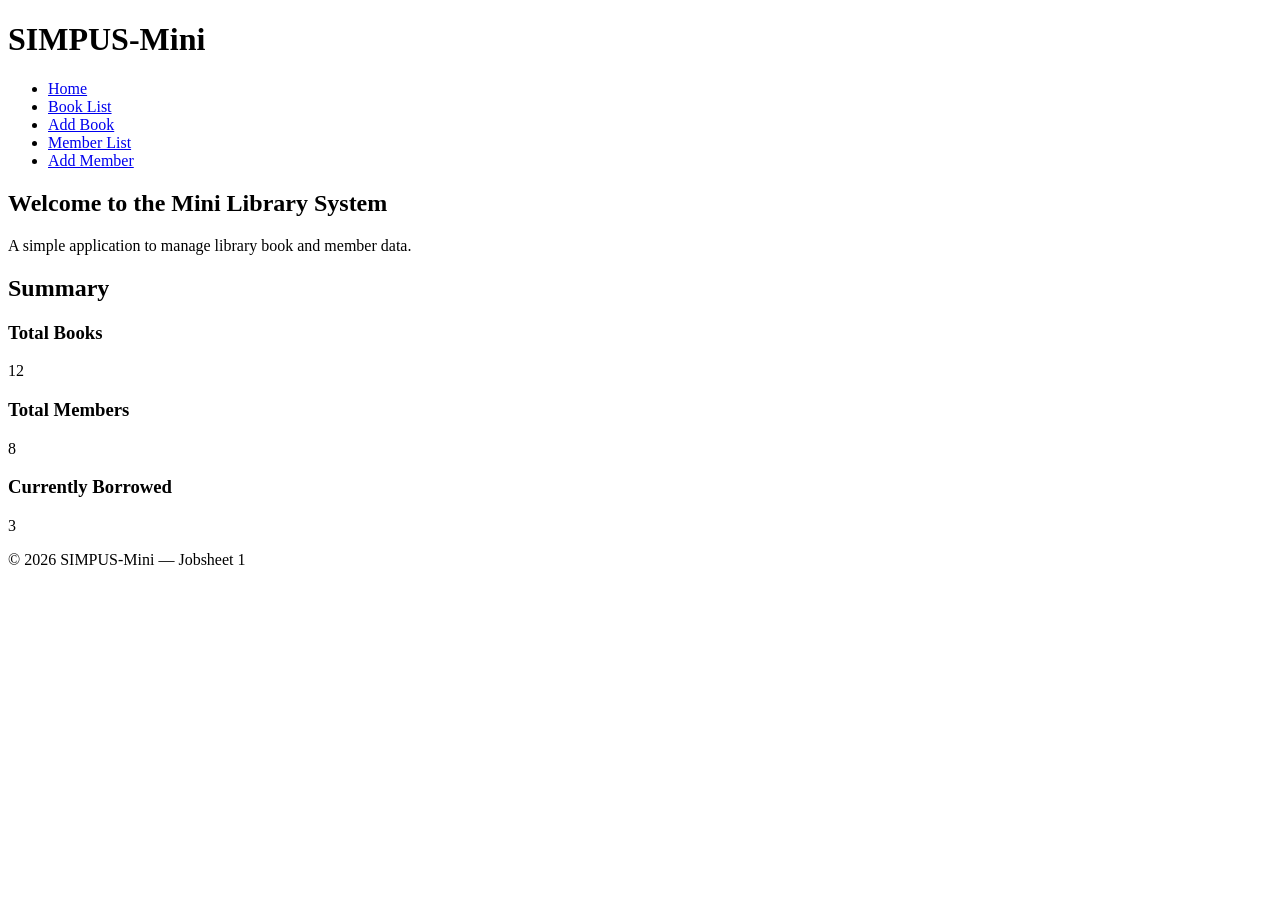
<file: jobsheet-01/index.html>
<!DOCTYPE html>
<html lang="en">
<head>
    <meta charset="UTF-8">
    <title>SIMPUS-Mini | Home</title>

</head>
<body>
    <header>
        <h1>SIMPUS-Mini</h1>
        <nav>
            <ul>
                <li><a href="index.html">Home</a></li>
                <li><a href="books/list.html">Book List</a></li>
                <li><a href="books/add.html">Add Book</a></li>
                <li><a href="members/list.html">Member List</a></li>
                <li><a href="members/add.html">Add Member</a></li>
            </ul>
        </nav>
    </header>

    <main>
        <section>
            <h2>Welcome to the Mini Library System</h2>
            <p>A simple application to manage library book and member data.</p>
        </section>

        <section>
            <h2>Summary</h2>
            <article>
                <h3>Total Books</h3>
                <p>12</p>
            </article>
            <article>
                <h3>Total Members</h3>
                <p>8</p>
            </article>
            <article>
                <h3>Currently Borrowed</h3>
                <p>3</p>
            </article>
        </section>
    </main>

    <footer>
        <p>&copy; 2026 SIMPUS-Mini &mdash; Jobsheet 1</p>
    </footer>
</body>
</html>
</file>
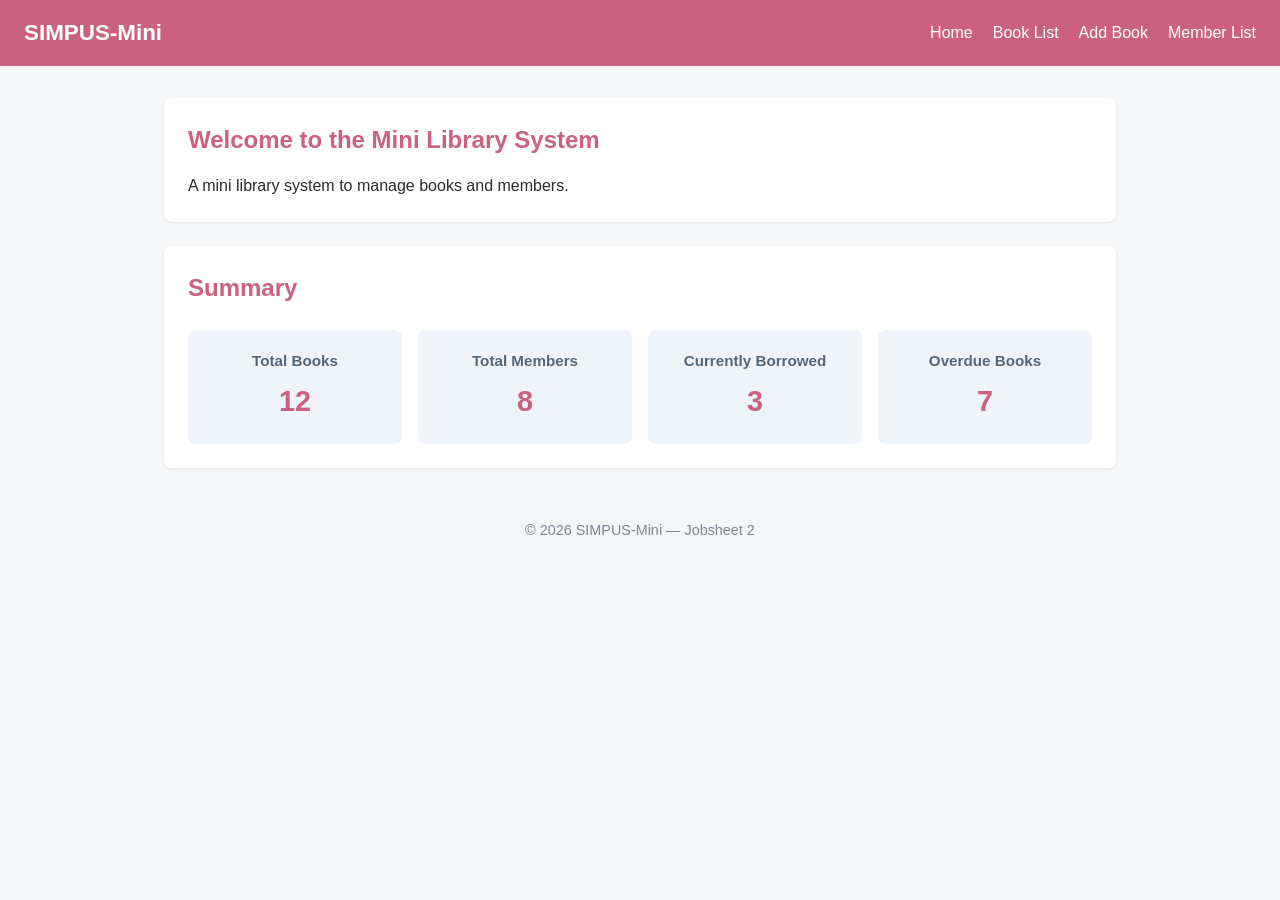
<file: jobsheet-02/index.html>
<!DOCTYPE html>
<html lang="en">
<head>
    <meta charset="UTF-8">
    <title>SIMPUS-Mini | Home</title>
    <link rel="stylesheet" href="assets/css/style.css">
</head>
<body>
    <header>
        <h1>SIMPUS-Mini</h1>
        <nav>
            <ul>
                <li><a href="index.html">Home</a></li>
                <li><a href="books/list.html">Book List</a></li>
                <li><a href="books/add.html">Add Book</a></li>
                <li><a href="members/list.html">Member List</a></li>
            </ul>
        </nav>
    </header>

    <main>
        <section>
            <h2>Welcome to the Mini Library System</h2>
            <p>A mini library system to manage books and members.</p>
        </section>
        
        <section>
            <h2>Summary</h2>
            <article>
                <h3>Total Books</h3>
                <p>12</p>
            </article>
            <article>
                <h3>Total Members</h3>
                <p>8</p>
            </article>
            <article>
                <h3>Currently Borrowed</h3>
                <p>3</p>
            </article>
            <article>
                <h3>Overdue Books</h3>
                <p>7</p>
            </article>
        </section>
    </main>

    <footer>
        <p>&copy; 2026 SIMPUS-Mini &mdash; Jobsheet 2</p>
    </footer>
</body>
</html>
</file>
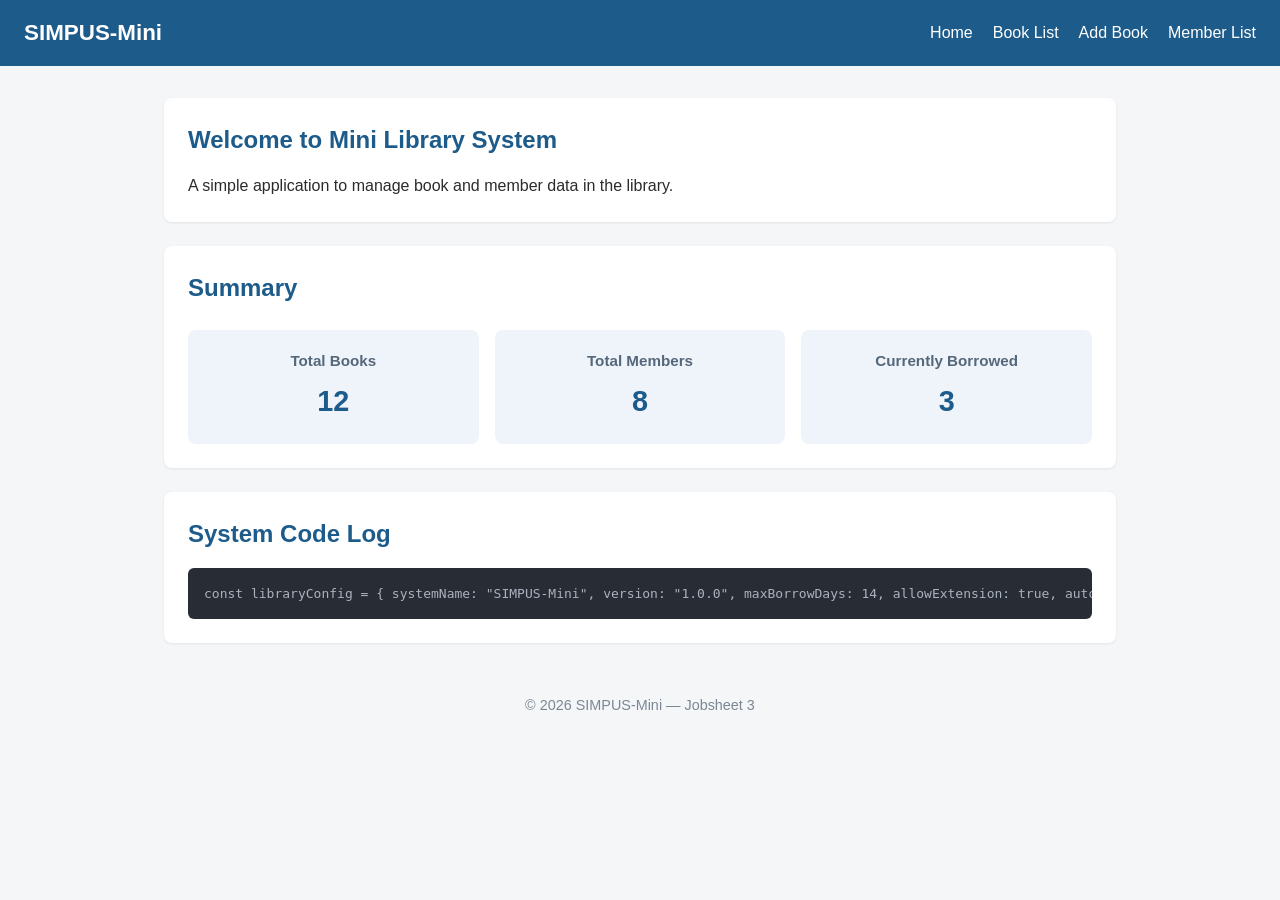
<file: jobsheet-03/index.html>
<!DOCTYPE html>
<html lang="en">
<head>
    <meta charset="UTF-8">
    <meta name="viewport" content="width=device-width, initial-scale=1">
    <title>SIMPUS-Mini | Home</title>
    <link rel="stylesheet" href="assets/css/style.css">
</head>
<body>
    <header>
        <h1>SIMPUS-Mini</h1>
        <input type="checkbox" id="nav-toggle" class="nav-toggle">
        <nav>
            <ul>
                <li><a href="index.html">Home</a></li>
                <li><a href="books/list.html">Book List</a></li>
                <li><a href="books/add.html">Add Book</a></li>
                <li><a href="members/list.html">Member List</a></li>
            </ul>
        </nav>
        <!-- Label hamburger dipindah ke paling akhir di bawah nav -->
        <label for="nav-toggle" class="nav-toggle-label">&#9776;</label>
    </header>

    <main>
        <section>
            <h2>Welcome to Mini Library System</h2>
            <p>A simple application to manage book and member data in the library.</p>
        </section>

        <section>
            <h2>Summary</h2>
            <article>
                <h3>Total Books</h3>
                <p>12</p>
            </article>
            <article>
                <h3>Total Members</h3>
                <p>8</p>
            </article>
            <article>
                <h3>Currently Borrowed</h3>
                <p>3</p>
            </article>
        </section>

<!-- question number 3 - 6.4 jobsheet 3 -->
        <section>
            <h2>System Code Log</h2>
            <pre><code>const libraryConfig = { systemName: "SIMPUS-Mini", version: "1.0.0", maxBorrowDays: 14, allowExtension: true, autoReminder: true };</code></pre>
        </section>
    </main>

    <footer>
        <p>&copy; 2026 SIMPUS-Mini &mdash; Jobsheet 3</p>
    </footer>
</body>
</html>
</file>
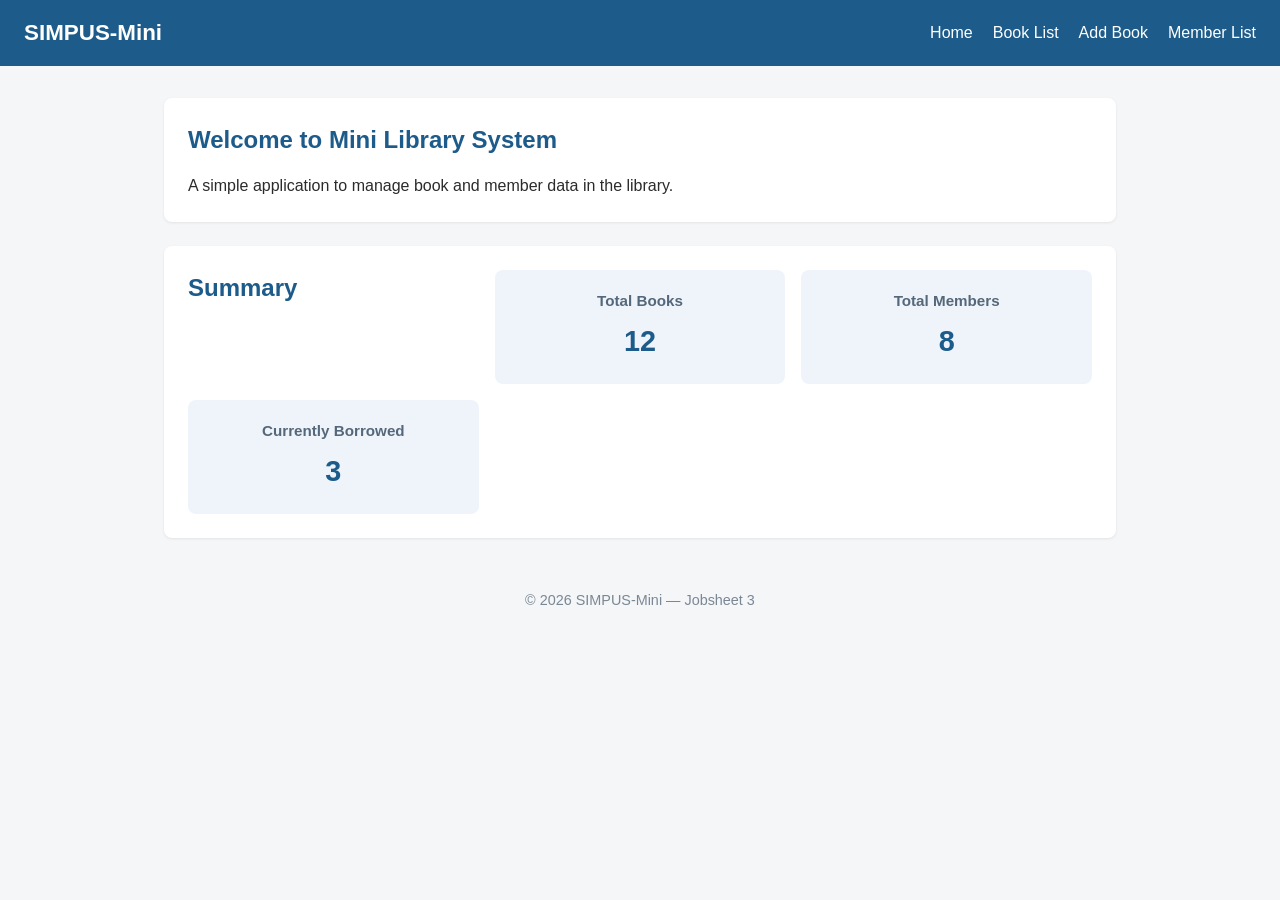
<file: jobsheet-04/index.html>
<!DOCTYPE html>
<html lang="en">
<head>
    <meta charset="UTF-8">
    <meta name="viewport" content="width=device-width, initial-scale=1">
    <title>SIMPUS-Mini | Home</title>
    <link rel="stylesheet" href="assets/css/style.css">
</head>
<body>
    <header>
        <h1>SIMPUS-Mini</h1>
        <input type="checkbox" id="nav-toggle" class="nav-toggle">
        <label for="nav-toggle" class="nav-toggle-label">&#9776;</label>
        <nav>
            <ul>
                <li><a href="index.html">Home</a></li>
                <li><a href="books/list.html">Book List</a></li>
                <li><a href="books/add.html">Add Book</a></li>
                <li><a href="members/list.html">Member List</a></li>
            </ul>
        </nav>
    </header>

    <main>
        <section>
            <h2>Welcome to Mini Library System</h2>
            <p>A simple application to manage book and member data in the library.</p>
        </section>

        <section>
            <h2>Summary</h2>
            <article>
                <h3>Total Books</h3>
                <p>12</p>
            </article>
            <article>
                <h3>Total Members</h3>
                <p>8</p>
            </article>
            <article>
                <h3>Currently Borrowed</h3>
                <p>3</p>
            </article>
        </section>
    </main>

    <footer>
        <p>&copy; 2026 SIMPUS-Mini &mdash; Jobsheet 3</p>
    </footer>
</body>
</html>
</file>
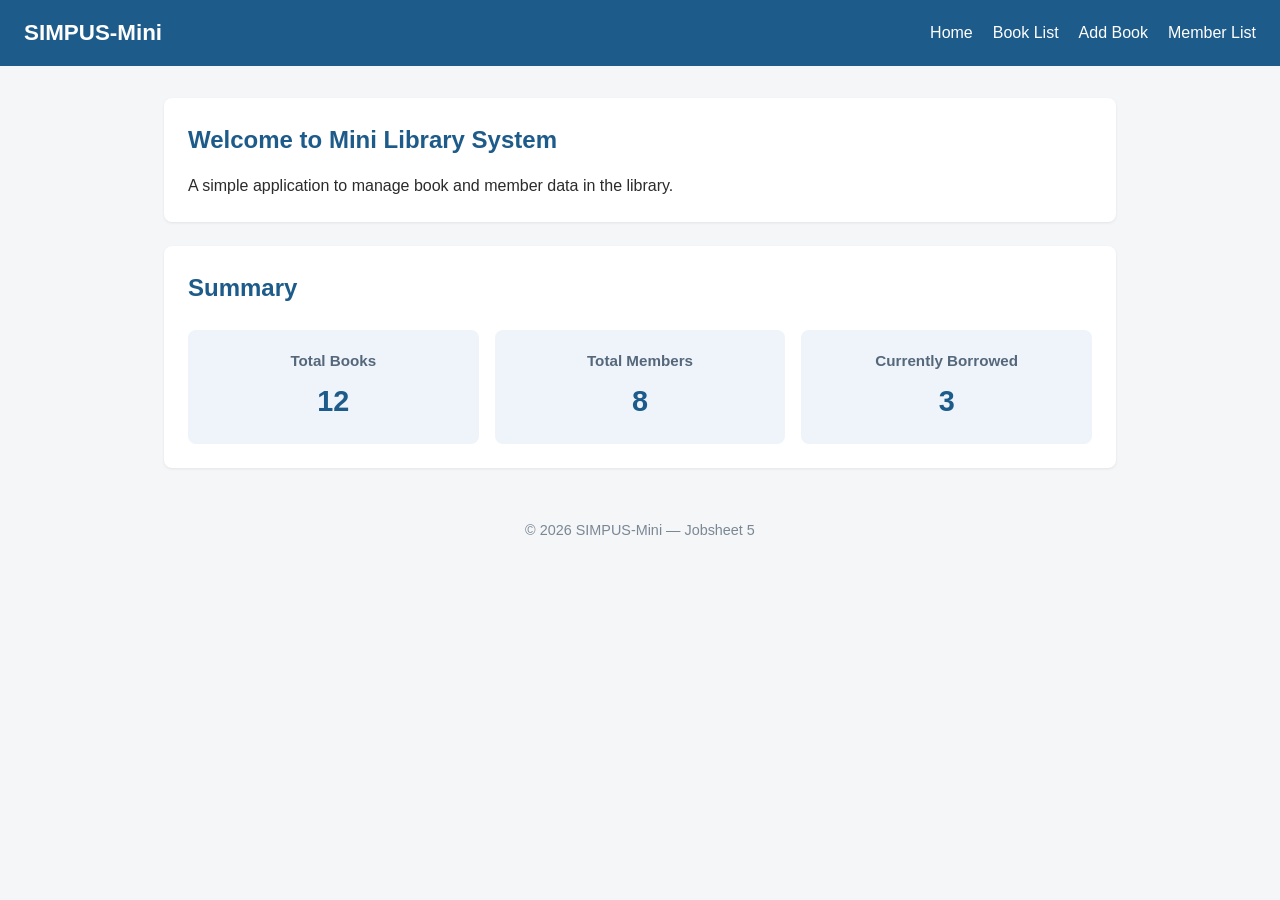
<file: jobsheet-05/index.html>
<!DOCTYPE html>
<html lang="en">
<head>
    <meta charset="UTF-8">
    <meta name="viewport" content="width=device-width, initial-scale=1">
    <title>SIMPUS-Mini | Home</title>
    <link rel="stylesheet" href="assets/css/style.css">
</head>
<body>
    <header>
        <h1>SIMPUS-Mini</h1>
        <button type="button" id="nav-toggle-btn" class="nav-toggle-label" aria-label="Menu">&#9776;</button>
        <nav>
            <ul>
                <li><a href="index.html">Home</a></li>
                <li><a href="books/list.html">Book List</a></li>
                <li><a href="books/add.html">Add Book</a></li>
                <li><a href="members/list.html">Member List</a></li>
            </ul>
        </nav>
    </header>

    <main>
        <section>
            <h2>Welcome to Mini Library System</h2>
            <p>A simple application to manage book and member data in the library.</p>
        </section>

        <section>
            <h2>Summary</h2>
            <article>
                <h3>Total Books</h3>
                <p>12</p>
            </article>
            <article>
                <h3>Total Members</h3>
                <p>8</p>
            </article>
            <article>
                <h3>Currently Borrowed</h3>
                <p>3</p>
            </article>
        </section>
    </main>

    <footer>
        <p>&copy; 2026 SIMPUS-Mini &mdash; Jobsheet 5</p>
    </footer>
    <script src="assets/js/app.js"></script>
</body>
</html>
</file>
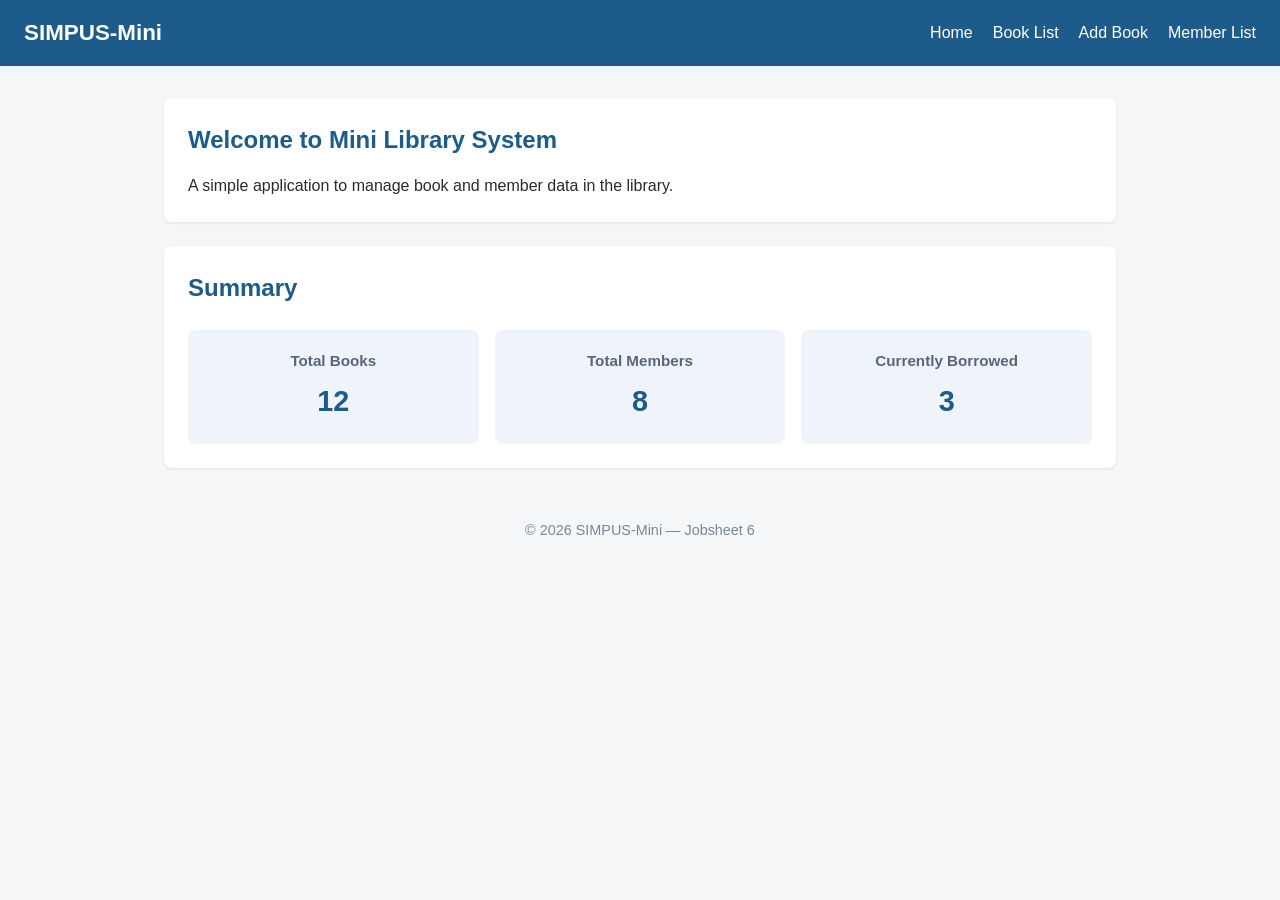
<file: jobsheet-06/index.html>
<!DOCTYPE html>
<html lang="en">
<head>
    <meta charset="UTF-8">
    <meta name="viewport" content="width=device-width, initial-scale=1">
    <title>SIMPUS-Mini | Home</title>
    <link rel="stylesheet" href="assets/css/style.css">
</head>
<body>
    <header>
        <h1>SIMPUS-Mini</h1>
        <button type="button" id="nav-toggle-btn" class="nav-toggle-label" aria-label="Menu">&#9776;</button>
        <nav>
            <ul>
                <li><a href="index.html">Home</a></li>
                <li><a href="books/list.html">Book List</a></li>
                <li><a href="books/add.html">Add Book</a></li>
                <li><a href="members/list.html">Member List</a></li>
            </ul>
        </nav>
    </header>

    <main>
        <section>
            <h2>Welcome to Mini Library System</h2>
            <p>A simple application to manage book and member data in the library.</p>
        </section>

        <section>
            <h2>Summary</h2>
            <article>
                <h3>Total Books</h3>
                <p>12</p>
            </article>
            <article>
                <h3>Total Members</h3>
                <p>8</p>
            </article>
            <article>
                <h3>Currently Borrowed</h3>
                <p>3</p>
            </article>
        </section>
    </main>

    <footer>
        <p>&copy; 2026 SIMPUS-Mini &mdash; Jobsheet 6</p>
    </footer>
    <script src="assets/js/app.js"></script>
</body>
</html>
</file>
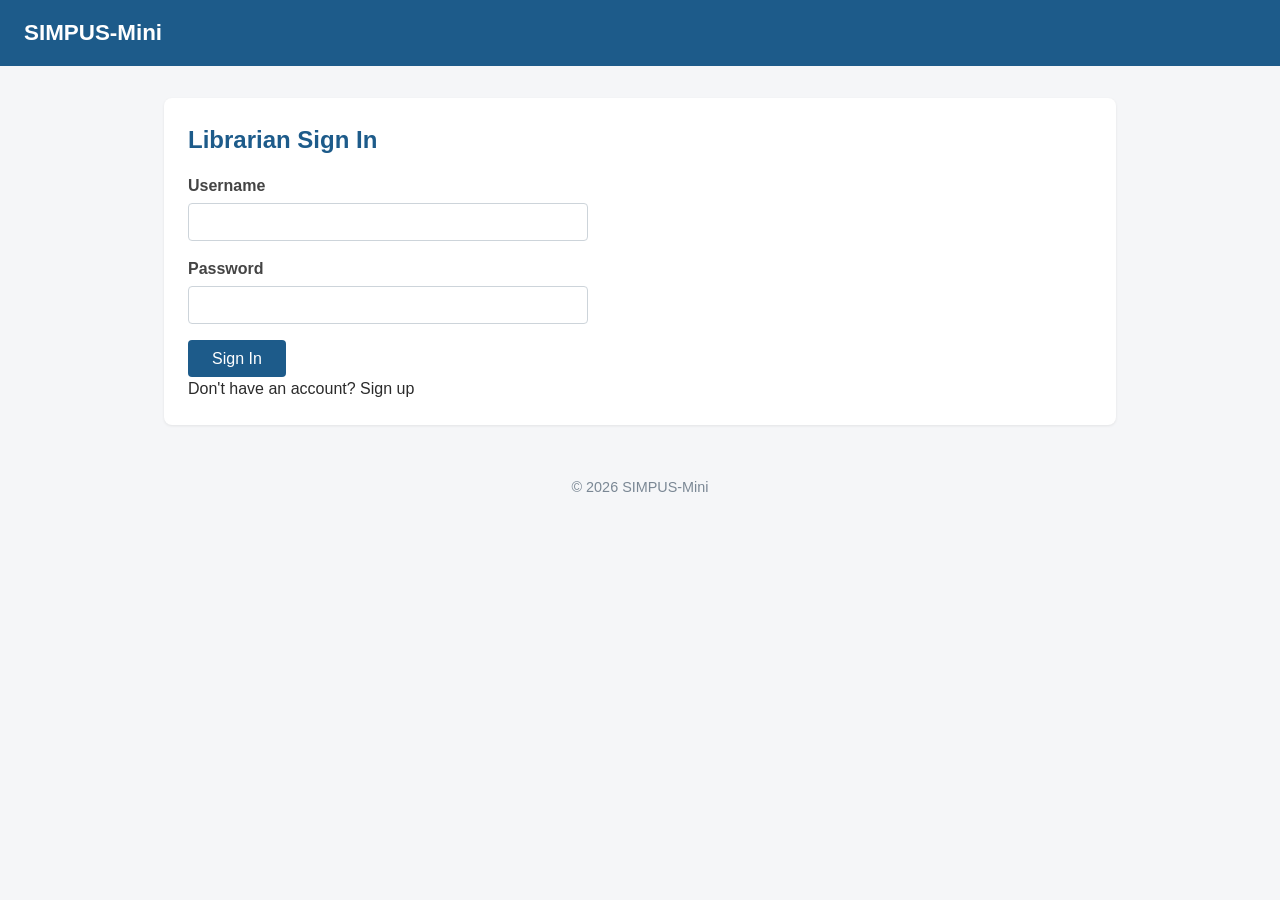
<file: jobsheet-04/login.html>
<!DOCTYPE html>
<html lang="en">
<head>
    <meta charset="UTF-8">
    <meta name="viewport" content="width=device-width, initial-scale=1.0">
    <title>SIMPUS-Mini | Librarian Login</title>
    <link rel="stylesheet" href="assets/css/style.css">
</head>
<body>
    <header>
        <h1>SIMPUS-Mini</h1>
    </header>

    <main>
        <section>
            <h2>Librarian Sign In</h2>
            <form action="#" method="POST">
                <p>
                    <label for="username">Username</label>
                    <input type="text" id="username" name="username" required>
                </p>
                <p>
                    <label for="password">Password</label>
                    <input type="password" id="password" name="password" required>
                </p>
                <button type="submit">Sign In</button>
            </form>
            <p>Don't have an account? Sign up</p>
        </section>
    </main>

    <footer>
        <p>&copy; 2026 SIMPUS-Mini</p>
    </footer>
</body>
</html>
</file>
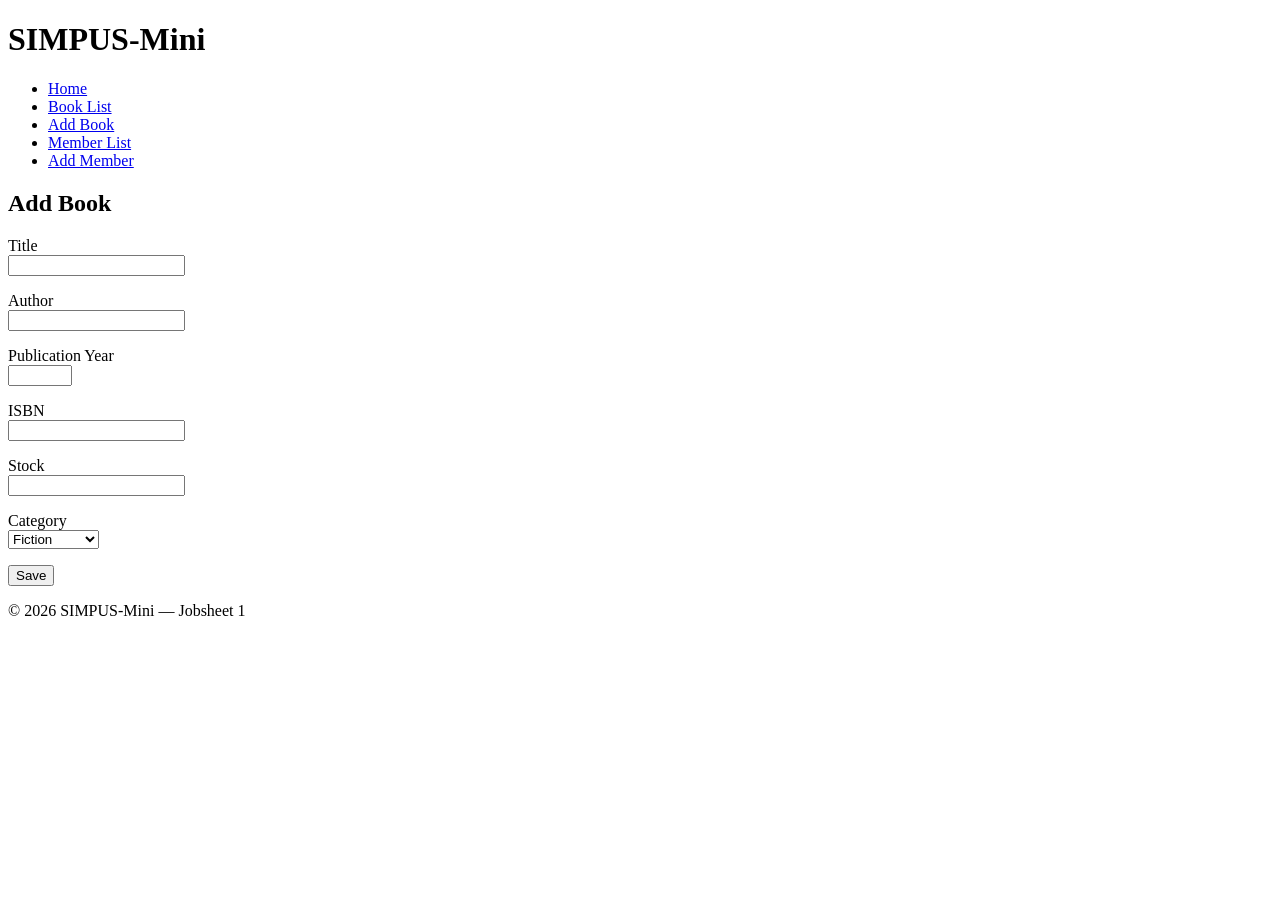
<file: jobsheet-01/books/add.html>
<!DOCTYPE html>
<html lang="en">
<head>
    <meta charset="UTF-8">
    <title>SIMPUS-Mini | Add Book</title>
</head>
<body>
    <header>
        <h1>SIMPUS-Mini</h1>
        <nav>
            <ul>
                <li><a href="../index.html">Home</a></li>
                <li><a href="list.html">Book List</a></li>
                <li><a href="add.html">Add Book</a></li>
                <li><a href="../members/list.html">Member List</a></li>
                <li><a href="../members/add.html">Add Member</a></li>
            </ul>
        </nav>
    </header>

    <main>
        <section>
            <h2>Add Book</h2>
            <form>
                <p>
                    <label for="title">Title</label><br>
                    <input type="text" id="title" name="title" required>
                </p>
                <p>
                    <label for="author">Author</label><br>
                    <input type="text" id="author" name="author" required>
                </p>
                <p>
                    <label for="year">Publication Year</label><br>
                    <input type="number" id="year" name="year" min="1900" max="2026" required>
                </p>
                <p>
                    <label for="isbn">ISBN</label><br>
                    <input type="text" id="isbn" name="isbn">
                </p>
                <p>
                    <label for="stock">Stock</label><br>
                    <input type="number" id="stock" name="stock" min="0" required>
                </p>
                <p>
                    <label for="category">Category</label><br>
                    <select id="category" name="category">
                        <option value="fiction">Fiction</option>
                        <option value="non-fiction">Non-Fiction</option>
                        <option value="reference">Reference</option>
                    </select>
                </p>
                <p>
                    <button type="submit">Save</button>
                </p>
            </form>
        </section>
    </main>

    <footer>
        <p>&copy; 2026 SIMPUS-Mini &mdash; Jobsheet 1</p>
    </footer>
</body>
</html>
</file>
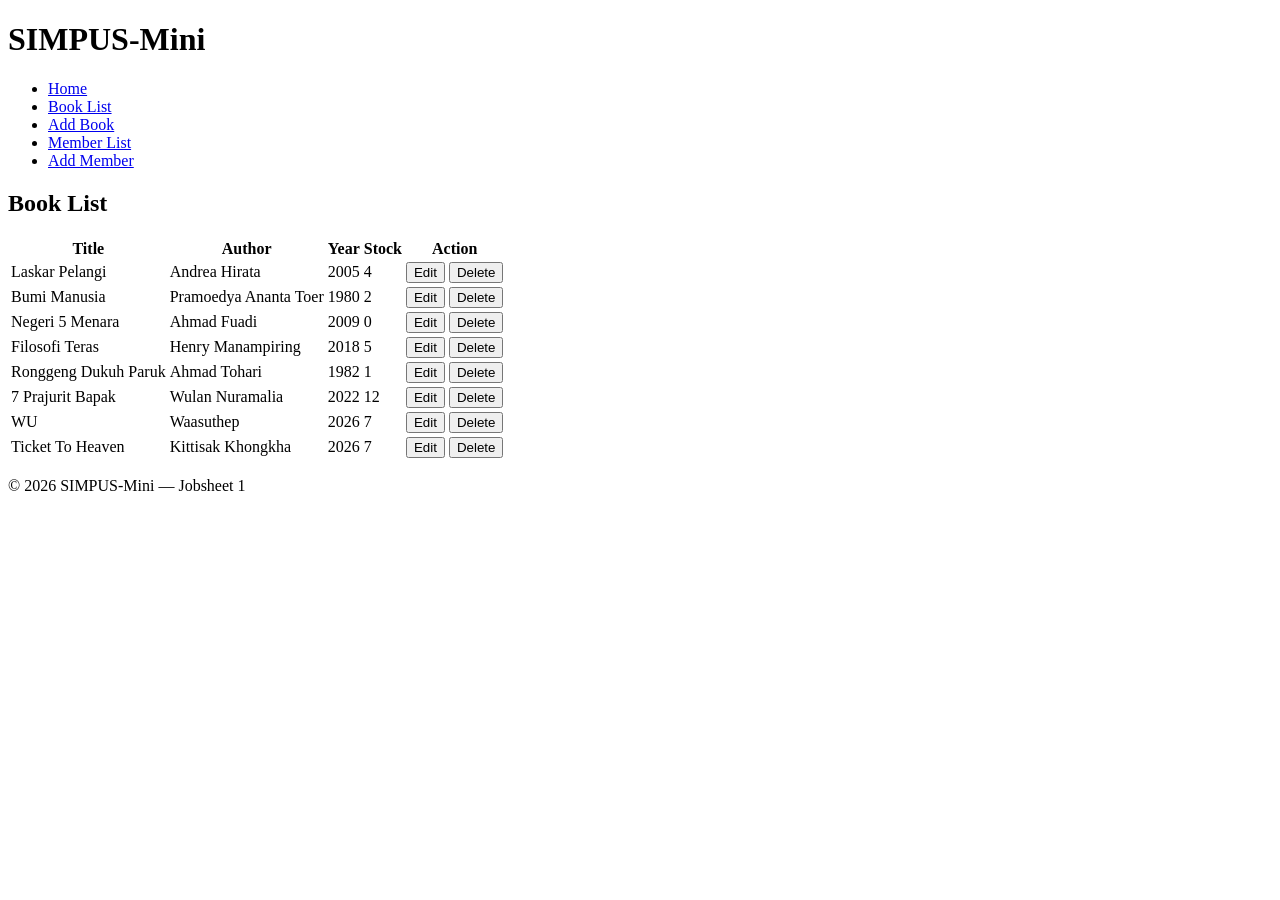
<file: jobsheet-01/books/list.html>
<!DOCTYPE html>
<html lang="en">
<head>
    <meta charset="UTF-8">
    <title>SIMPUS-Mini | Book List</title>
</head>
<body>
    <header>
        <h1>SIMPUS-Mini</h1>
        <nav>
            <ul>
                <li><a href="../index.html">Home</a></li>
                <li><a href="list.html">Book List</a></li>
                <li><a href="add.html">Add Book</a></li>
                <li><a href="../members/list.html">Member List</a></li>
                <li><a href="../members/add.html">Add Member</a></li>
            </ul>
        </nav>
    </header>

    <main>
        <section>
            <h2>Book List</h2>
            <table>
                <thead>
                    <tr>
                        <th>Title</th>
                        <th>Author</th>
                        <th>Year</th>
                        <th>Stock</th>
                        <th>Action</th>
                    </tr>
                </thead>
                <tbody>
                    <tr>
                        <td>Laskar Pelangi</td>
                        <td>Andrea Hirata</td>
                        <td>2005</td>
                        <td>4</td>
                        <td>
                            <button type="button">Edit</button>
                            <button type="button">Delete</button>
                        </td>
                    </tr>
                    <tr>
                        <td>Bumi Manusia</td>
                        <td>Pramoedya Ananta Toer</td>
                        <td>1980</td>
                        <td>2</td>
                        <td>
                            <button type="button">Edit</button>
                            <button type="button">Delete</button>
                        </td>
                    </tr>
                    <tr>
                        <td>Negeri 5 Menara</td>
                        <td>Ahmad Fuadi</td>
                        <td>2009</td>
                        <td>0</td>
                        <td>
                            <button type="button">Edit</button>
                            <button type="button">Delete</button>
                        </td>
                    </tr>
                    <tr>
                        <td>Filosofi Teras</td>
                        <td>Henry Manampiring</td>
                        <td>2018</td>
                        <td>5</td>
                        <td>
                            <button type="button">Edit</button>
                            <button type="button">Delete</button>
                        </td>
                    </tr>
                    <tr>
                        <td>Ronggeng Dukuh Paruk</td>
                        <td>Ahmad Tohari</td>
                        <td>1982</td>
                        <td>1</td>
                        <td>
                            <button type="button">Edit</button>
                            <button type="button">Delete</button>
                        </td>
                    </tr>
                    <tr>
                        <td>7 Prajurit Bapak</td>
                        <td>Wulan Nuramalia</td>
                        <td>2022</td>
                        <td>12</td>
                        <td>
                            <button type="button">Edit</button>
                            <button type="button">Delete</button>
                        </td>
                    </tr>
                    <tr>
                        <td>WU</td>
                        <td>Waasuthep</td>
                        <td>2026</td>
                        <td>7</td>
                        <td>
                            <button type="button">Edit</button>
                            <button type="button">Delete</button>
                        </td>
                    </tr>
                    <tr>
                        <td>Ticket To Heaven</td>
                        <td>Kittisak Khongkha</td>
                        <td>2026</td>
                        <td>7</td>
                        <td>
                            <button type="button">Edit</button>
                            <button type="button">Delete</button>
                        </td>
                    </tr>
                </tbody>
            </table>
        </section>
    </main>

    <footer>
        <p>&copy; 2026 SIMPUS-Mini &mdash; Jobsheet 1</p>
    </footer>
</body>
</html>
</file>
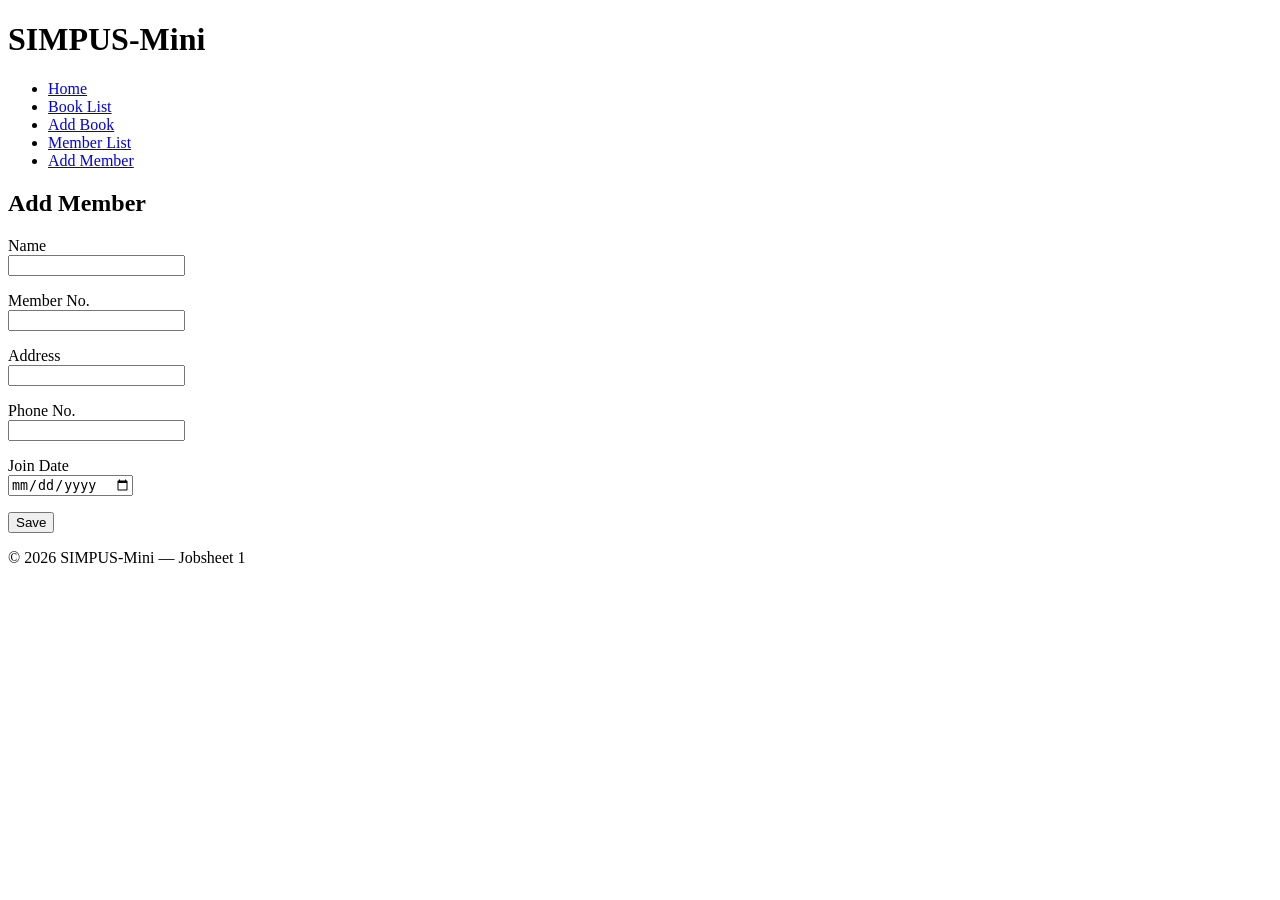
<file: jobsheet-01/members/add.html>
<!DOCTYPE html>
<html lang="en">
<head>
    <meta charset="UTF-8">
    <title>SIMPUS-Mini | Add Member</title>
</head>
<body>
    <header>
        <h1>SIMPUS-Mini</h1>
        <nav>
            <ul>
                <li><a href="../index.html">Home</a></li>
                <li><a href="../books/list.html">Book List</a></li>
                <li><a href="../books/add.html">Add Book</a></li>
                <li><a href="list.html">Member List</a></li>
                <li><a href="add.html">Add Member</a></li>
            </ul>
        </nav>
    </header>

    <main>
        <section>
            <h2>Add Member</h2>
            <form>
                <p>
                    <label for="name">Name</label><br>
                    <input type="text" id="name" name="name" required>
                </p>
                <p>
                    <label for="member_no">Member No.</label><br>
                    <input type="text" id="member_no" name="member_no" required>
                </p>
                <p>
                    <label for="address">Address</label><br>
                    <input type="text" id="address" name="address">
                </p>
                <p>
                    <label for="phone">Phone No.</label><br>
                    <input type="text" id="phone" name="phone">
                </p>
                <p>
                    <label for="date">Join Date</label><br>
                    <input type="date" id="date" name="date">
                </p>
                <p>
                    <button type="submit">Save</button>
                </p>
            </form>
        </section>
    </main>

    <footer>
        <p>&copy; 2026 SIMPUS-Mini &mdash; Jobsheet 1</p>
    </footer>
</body>
</html>
</file>
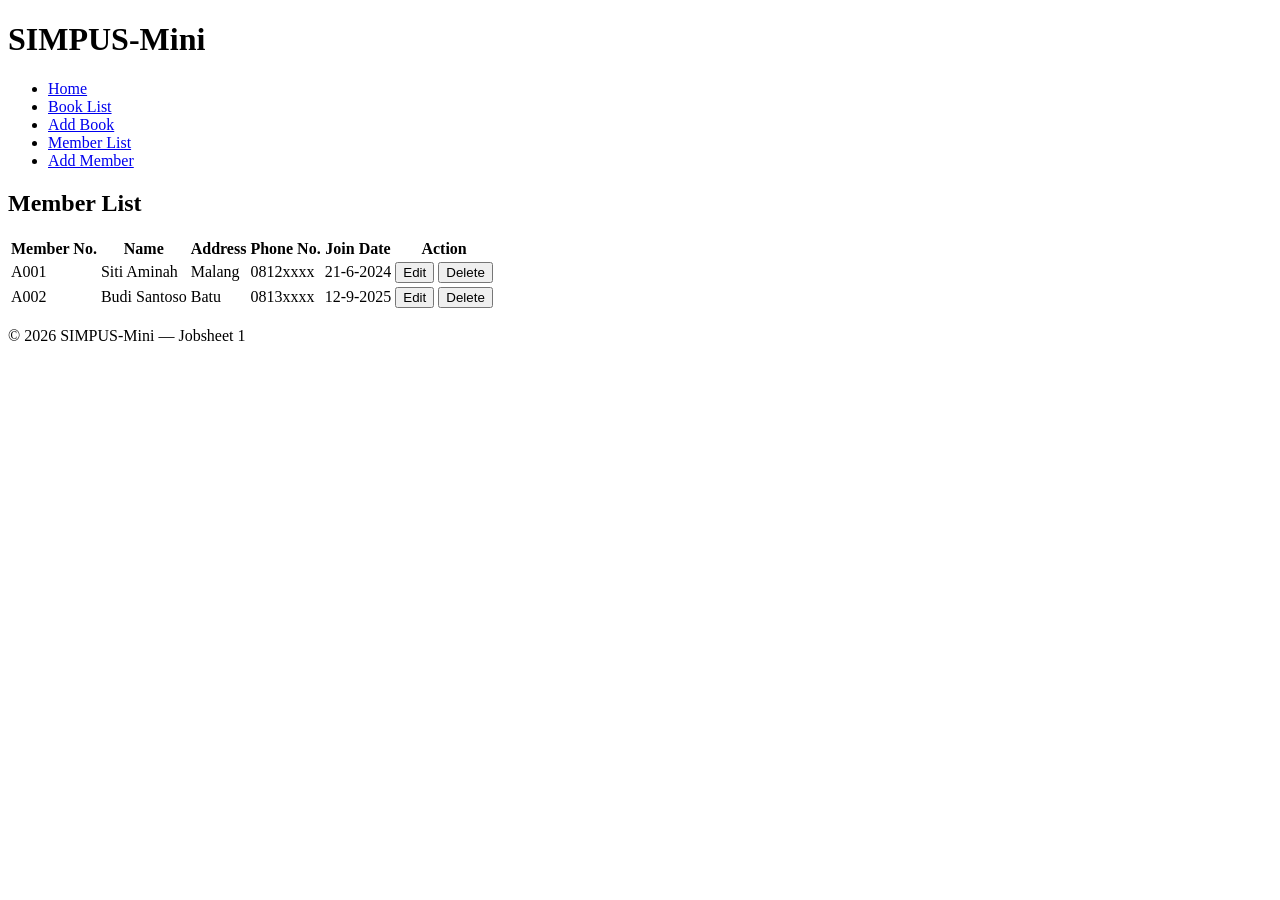
<file: jobsheet-01/members/list.html>
<!DOCTYPE html>
<html lang="en">
<head>
    <meta charset="UTF-8">
    <title>SIMPUS-Mini | Member List</title>
</head>
<body>
    <header>
        <h1>SIMPUS-Mini</h1>
        <nav>
            <ul>
                <li><a href="../index.html">Home</a></li>
                <li><a href="../books/list.html">Book List</a></li>
                <li><a href="../books/add.html">Add Book</a></li>
                <li><a href="list.html">Member List</a></li>
                <li><a href="add.html">Add Member</a></li>
            </ul>
        </nav>
    </header>

    <main>
        <section>
            <h2>Member List</h2>
            <table>
                <thead>
                    <tr>
                        <th>Member No.</th>
                        <th>Name</th>
                        <th>Address</th>
                        <th>Phone No.</th>
                        <th>Join Date</th>
                        <th>Action</th>
                    </tr>
                </thead>
                <tbody>
                    <tr>
                        <td>A001</td>
                        <td>Siti Aminah</td>
                        <td>Malang</td>
                        <td>0812xxxx</td>
                        <td>21-6-2024</td>
                        <td>
                            <button type="button">Edit</button>
                            <button type="button">Delete</button>
                        </td>
                    </tr>
                    <tr>
                        <td>A002</td>
                        <td>Budi Santoso</td>
                        <td>Batu</td>
                        <td>0813xxxx</td>
                        <td>12-9-2025</td>
                        <td>
                            <button type="button">Edit</button>
                            <button type="button">Delete</button>
                        </td>
                    </tr>
                </tbody>
            </table>
        </section>
    </main>

    <footer>
        <p>&copy; 2026 SIMPUS-Mini &mdash; Jobsheet 1</p>
    </footer>
</body>
</html>
</file>
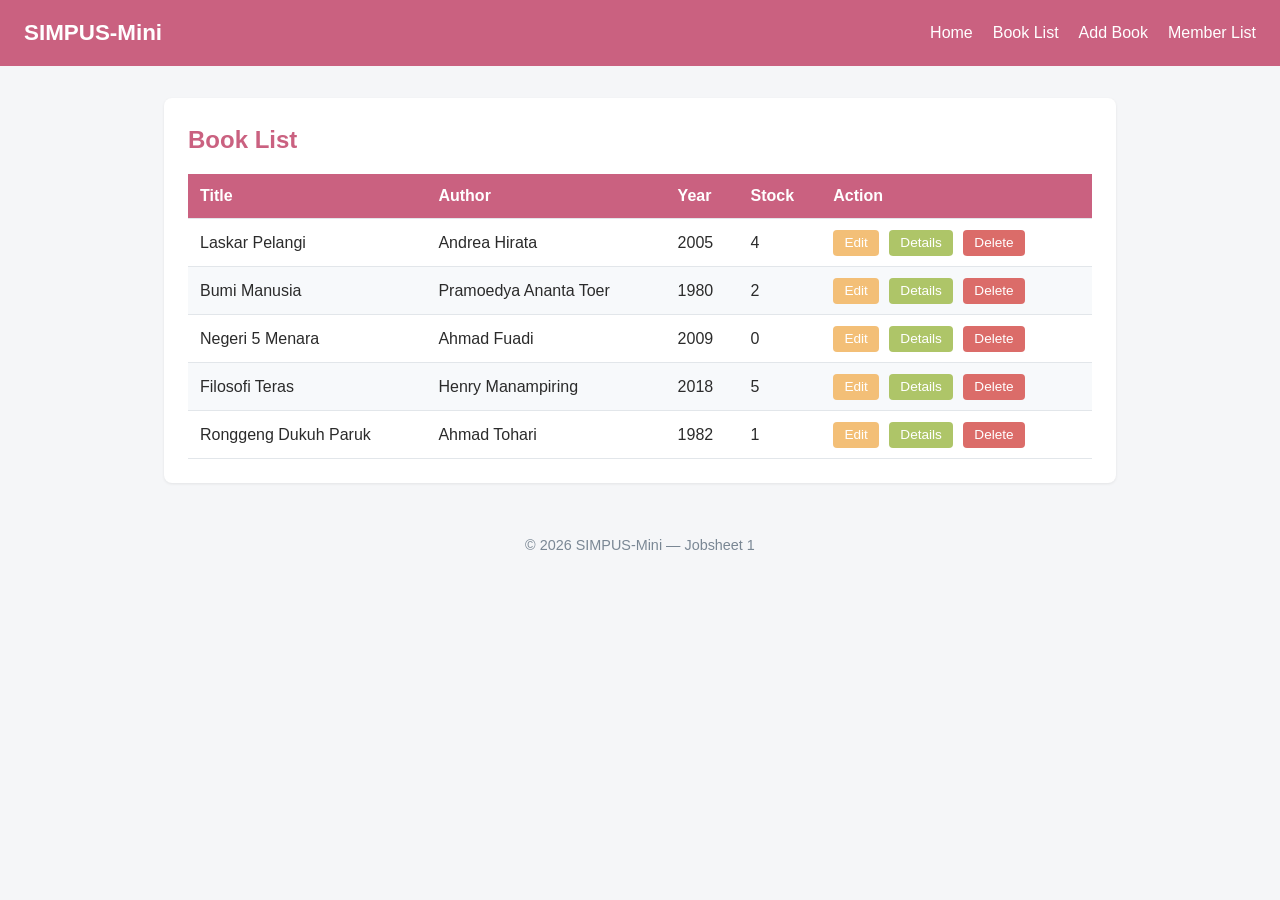
<file: jobsheet-02/books/list.html>
<!DOCTYPE html>
<html lang="en">
<head>
    <meta charset="UTF-8">
    <title>SIMPUS-Mini | Book List</title>
    <link rel="stylesheet" href="../assets/css/style.css">
</head>
<body>
    <header>
        <h1>SIMPUS-Mini</h1>
        <nav>
            <ul>
                <li><a href="../index.html">Home</a></li>
                <li><a href="list.html">Book List</a></li>
                <li><a href="add.html">Add Book</a></li>
                <li><a href="../members/list.html">Member List</a></li>
            </ul>
        </nav>
    </header>

    <main>
        <section>
            <h2>Book List</h2>
            <table>
                <thead>
                    <tr>
                        <th>Title</th>
                        <th>Author</th>
                        <th>Year</th>
                        <th>Stock</th>
                        <th>Action</th>
                    </tr>
                </thead>
                <tbody>
                    <tr>
                        <td>Laskar Pelangi</td>
                        <td>Andrea Hirata</td>
                        <td>2005</td>
                        <td>4</td>
                        <td>
                            <button type="button" class="edit-button">Edit</button>
                            <button type="button" class="detail-button">Details</button>
                            <button type="button" class="delete-button">Delete</button>
                        </td>
                    </tr>
                    <tr>
                        <td>Bumi Manusia</td>
                        <td>Pramoedya Ananta Toer</td>
                        <td>1980</td>
                        <td>2</td>
                        <td>
                            <button type="button" class="edit-button">Edit</button>
                            <button type="button" class="detail-button">Details</button>
                            <button type="button" class="delete-button">Delete</button>
                        </td>
                    </tr>
                    <tr>
                        <td>Negeri 5 Menara</td>
                        <td>Ahmad Fuadi</td>
                        <td>2009</td>
                        <td>0</td>
                        <td>
                            <button type="button" class="edit-button">Edit</button>
                            <button type="button" class="detail-button">Details</button>
                            <button type="button" class="delete-button">Delete</button>
                        </td>
                    </tr>
                    <tr>
                        <td>Filosofi Teras</td>
                        <td>Henry Manampiring</td>
                        <td>2018</td>
                        <td>5</td>
                        <td>
                            <button type="button" class="edit-button">Edit</button>
                            <button type="button" class="detail-button">Details</button>
                            <button type="button" class="delete-button">Delete</button>
                        </td>
                    </tr>
                    <tr>
                        <td>Ronggeng Dukuh Paruk</td>
                        <td>Ahmad Tohari</td>
                        <td>1982</td>
                        <td>1</td>
                        <td>
                            <button type="button" class="edit-button">Edit</button>
                            <button type="button" class="detail-button">Details</button>
                            <button type="button" class="delete-button">Delete</button>
                        </td>
                    </tr>
                </tbody>
            </table>
        </section>
    </main>

    <footer>
        <p>&copy; 2026 SIMPUS-Mini &mdash; Jobsheet 1</p>
    </footer>
</body>
</html>
</file>
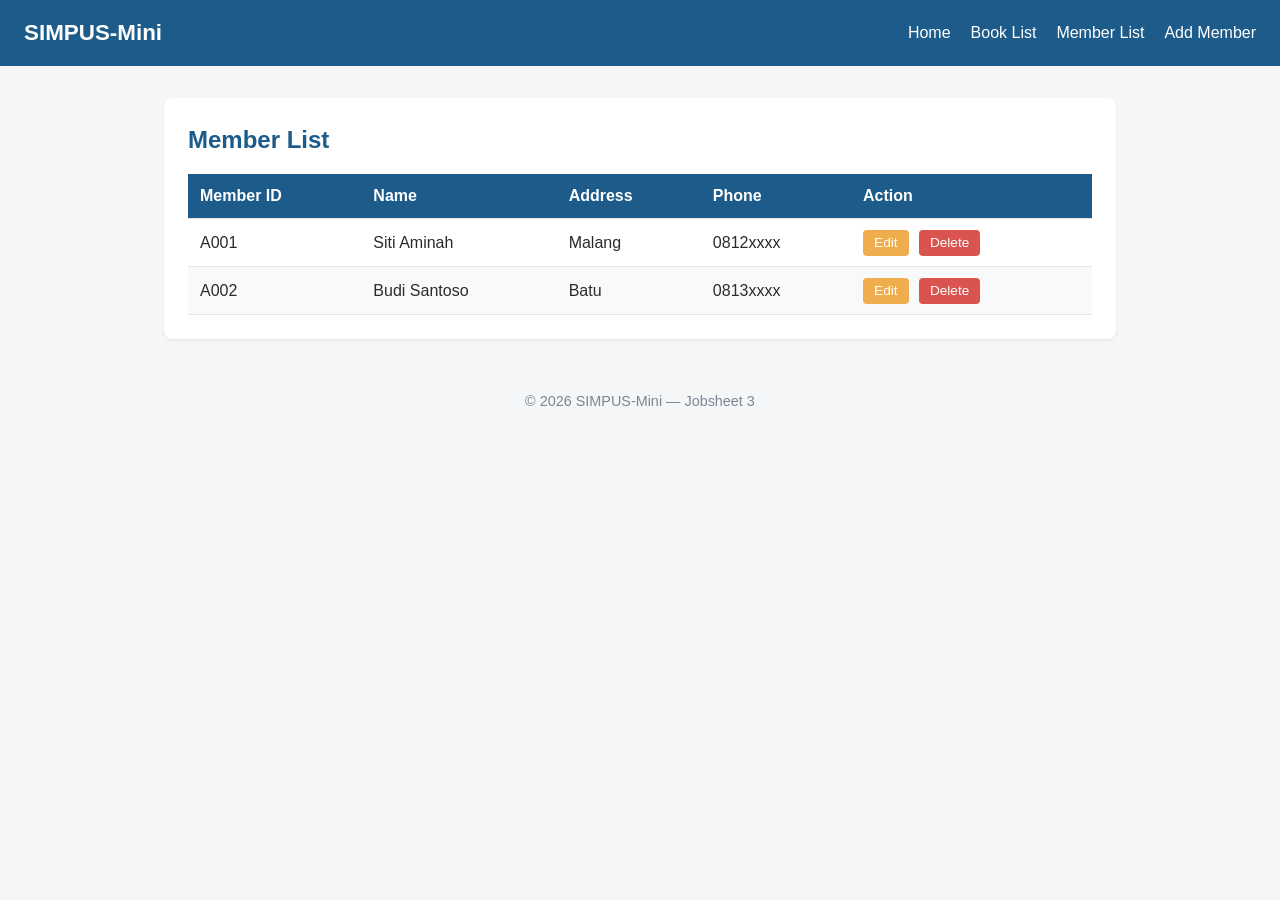
<file: jobsheet-03/anggota/list.html>
<!DOCTYPE html>
<html lang="en">
<head>
    <meta charset="UTF-8">
    <meta name="viewport" content="width=device-width, initial-scale=1">
    <title>SIMPUS-Mini | Member List</title>
    <link rel="stylesheet" href="../assets/css/style.css">
</head>
<body>
    <header>
        <h1>SIMPUS-Mini</h1>
        <input type="checkbox" id="nav-toggle" class="nav-toggle">
        <label for="nav-toggle" class="nav-toggle-label">&#9776;</label>
        <nav>
            <ul>
                <li><a href="../index.html">Home</a></li>
                <li><a href="../books/list.html">Book List</a></li>
                <li><a href="list.html">Member List</a></li>
                <li><a href="add.html">Add Member</a></li>
            </ul>
        </nav>
    </header>

    <main>
        <section>
            <h2>Member List</h2>
            <div class="table-responsive">
            <table>
                <thead>
                    <tr>
                        <th>Member ID</th>
                        <th>Name</th>
                        <th>Address</th>
                        <th>Phone</th>
                        <th>Action</th>
                    </tr>
                </thead>
                <tbody>
                    <tr>
                        <td>A001</td>
                        <td>Siti Aminah</td>
                        <td>Malang</td>
                        <td>0812xxxx</td>
                        <td>
                            <button type="button">Edit</button>
                            <button type="button">Delete</button>
                        </td>
                    </tr>
                    <tr>
                        <td>A002</td>
                        <td>Budi Santoso</td>
                        <td>Batu</td>
                        <td>0813xxxx</td>
                        <td>
                            <button type="button">Edit</button>
                            <button type="button">Delete</button>
                        </td>
                    </tr>
                </tbody>
            </table>
            </div>
        </section>
    </main>

    <footer>
        <p>&copy; 2026 SIMPUS-Mini &mdash; Jobsheet 3</p>
    </footer>
</body>
</html>
</file>
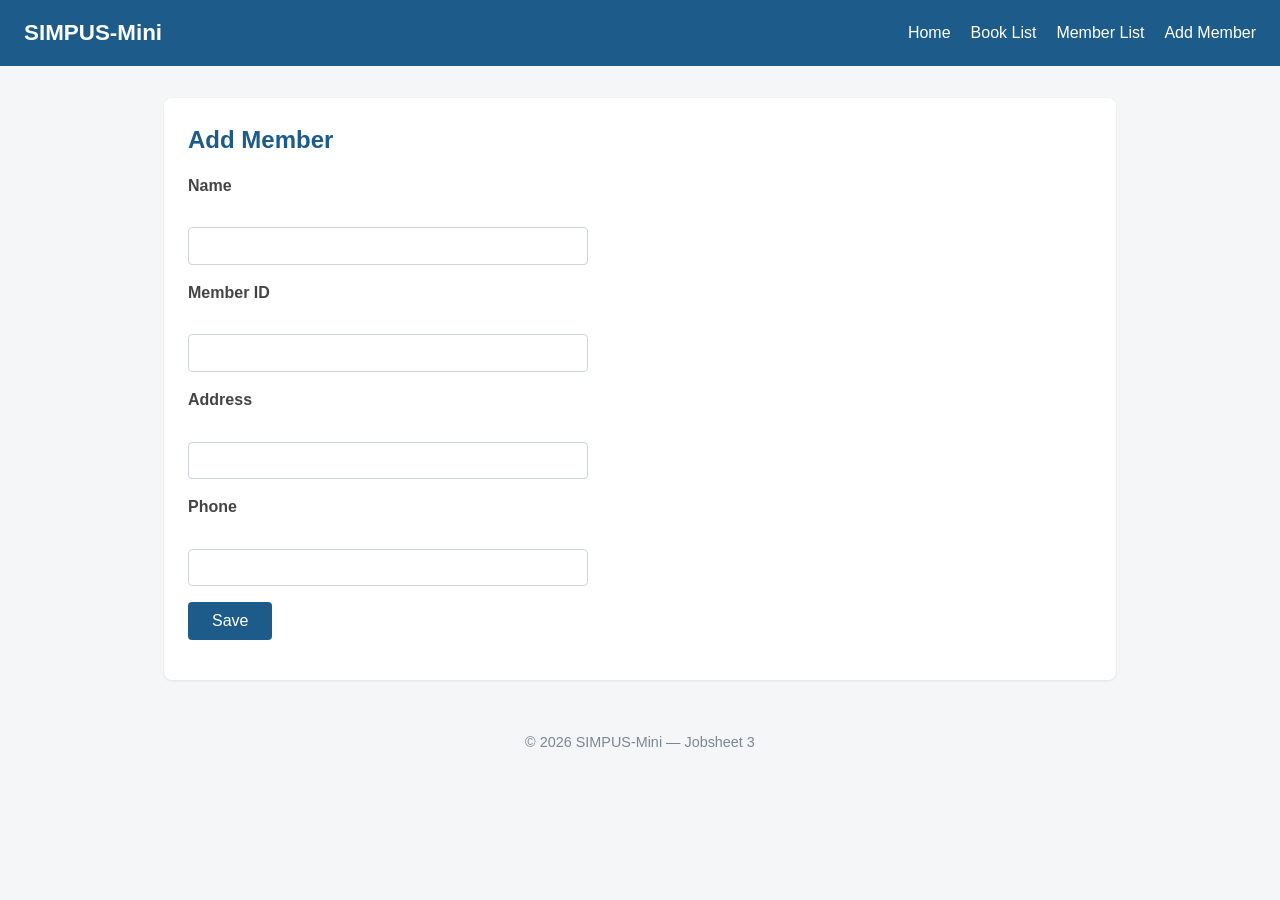
<file: jobsheet-03/anggota/tambah.html>
<!DOCTYPE html>
<html lang="en">
<head>
    <meta charset="UTF-8">
    <meta name="viewport" content="width=device-width, initial-scale=1">
    <title>SIMPUS-Mini | Add Member</title>
    <link rel="stylesheet" href="../assets/css/style.css">
</head>
<body>
    <header>
        <h1>SIMPUS-Mini</h1>
        <input type="checkbox" id="nav-toggle" class="nav-toggle">
        <label for="nav-toggle" class="nav-toggle-label">&#9776;</label>
        <nav>
            <ul>
                <li><a href="../index.html">Home</a></li>
                <li><a href="../books/list.html">Book List</a></li>
                <li><a href="list.html">Member List</a></li>
                <li><a href="add.html">Add Member</a></li>
            </ul>
        </nav>
    </header>

    <main>
        <section>
            <h2>Add Member</h2>
            <form>
                <p>
                    <label for="name">Name</label><br>
                    <input type="text" id="name" name="name" required>
                </p>
                <p>
                    <label for="member_id">Member ID</label><br>
                    <input type="text" id="member_id" name="member_id" required>
                </p>
                <p>
                    <label for="address">Address</label><br>
                    <input type="text" id="address" name="address">
                </p>
                <p>
                    <label for="phone">Phone</label><br>
                    <input type="text" id="phone" name="phone">
                </p>
                <p>
                    <button type="submit">Save</button>
                </p>
            </form>
        </section>
    </main>

    <footer>
        <p>&copy; 2026 SIMPUS-Mini &mdash; Jobsheet 3</p>
    </footer>
</body>
</html>
</file>
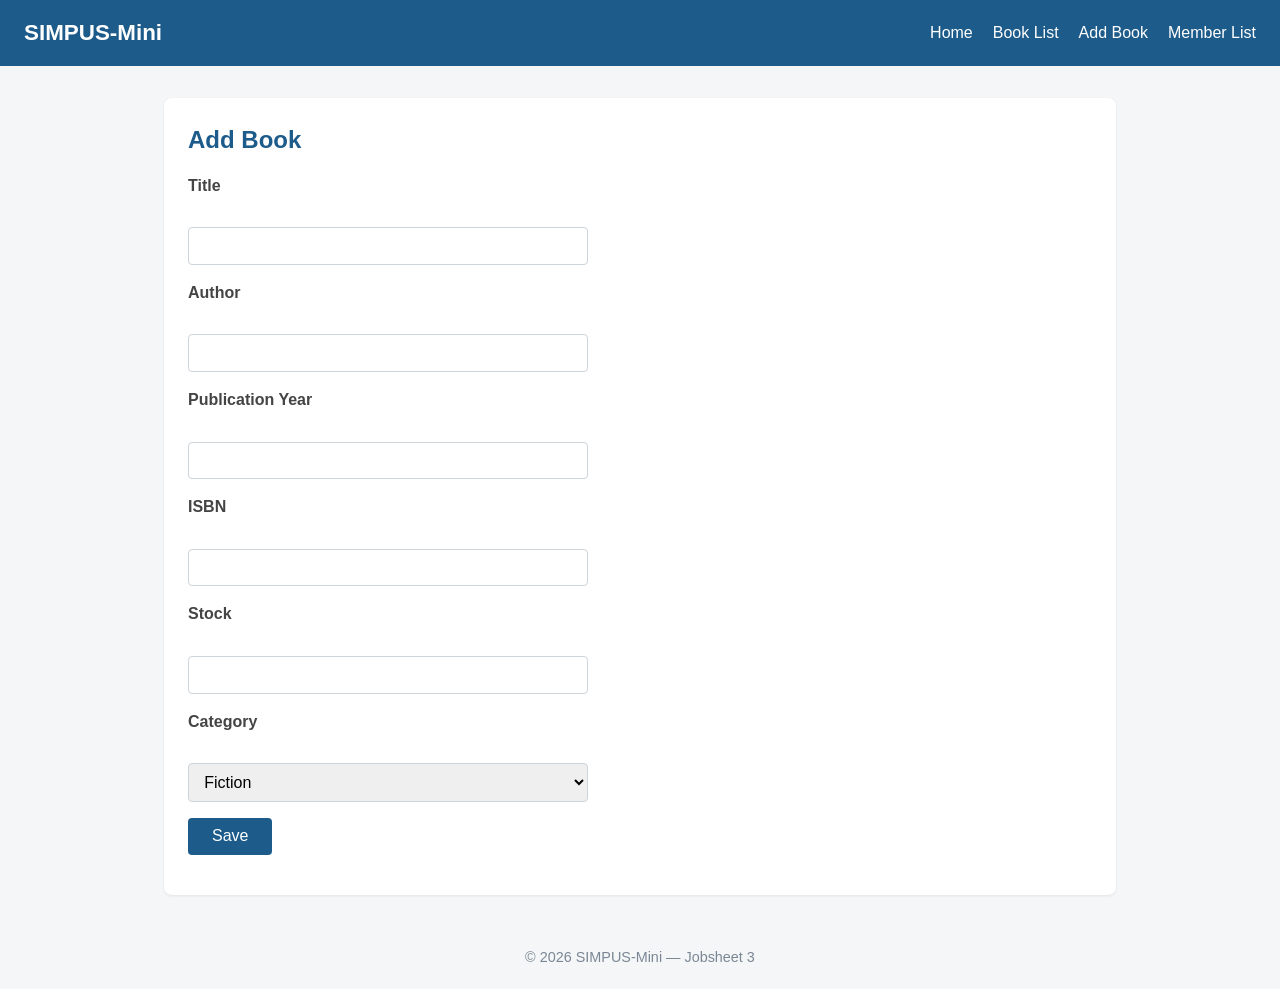
<file: jobsheet-03/books/add.html>
<!DOCTYPE html>
<html lang="en">
<head>
    <meta charset="UTF-8">
    <meta name="viewport" content="width=device-width, initial-scale=1">
    <title>SIMPUS-Mini | Add Book</title>
    <link rel="stylesheet" href="../assets/css/style.css">
</head>
<body>
    <header>
        <h1>SIMPUS-Mini</h1>
        <input type="checkbox" id="nav-toggle" class="nav-toggle">
        <label for="nav-toggle" class="nav-toggle-label">&#9776;</label>
        <nav>
            <ul>
                <li><a href="../index.html">Home</a></li>
                <li><a href="list.html">Book List</a></li>
                <li><a href="add.html">Add Book</a></li>
                <li><a href="../members/list.html">Member List</a></li>
            </ul>
        </nav>
    </header>

    <main>
        <section>
            <h2>Add Book</h2>
            <form>
                <p>
                    <label for="title">Title</label><br>
                    <input type="text" id="title" name="title" required>
                </p>
                <p>
                    <label for="author">Author</label><br>
                    <input type="text" id="author" name="author" required>
                </p>
                <p>
                    <label for="year">Publication Year</label><br>
                    <input type="number" id="year" name="year" min="1900" max="2026" required>
                </p>
                <p>
                    <label for="isbn">ISBN</label><br>
                    <input type="text" id="isbn" name="isbn">
                </p>
                <p>
                    <label for="stock">Stock</label><br>
                    <input type="number" id="stock" name="stock" min="0" required>
                </p>
                <p>
                    <label for="category">Category</label><br>
                    <select id="category" name="category">
                        <option value="fiction">Fiction</option>
                        <option value="non-fiction">Non-Fiction</option>
                        <option value="reference">Reference</option>
                    </select>
                </p>
                <p>
                    <button type="submit">Save</button>
                </p>
            </form>
        </section>
    </main>

    <footer>
        <p>&copy; 2026 SIMPUS-Mini &mdash; Jobsheet 3</p>
    </footer>
</body>
</html>
</file>
<file: jobsheet-02/assets/css/style.css>
/* ===== Reset & Base ===== */
* {
    box-sizing: border-box;
    margin: 0;
    padding: 0;
}

body {
    font-family: "Segoe UI", Arial, sans-serif;
    color: #2b2b2b;
    background-color: #f5f6f8;
    line-height: 1.5;
}

a {
    color: #CA6180;
    text-decoration: none;
}

a:hover {
    text-decoration: underline;
}

/* ===== Header & Navbar (Flexbox) ===== */
header {
    background-color: #CA6180;
    color: #fff;
    padding: 1rem 1.5rem;
    display: flex;
    align-items: center;
    justify-content: space-between;
    flex-wrap: wrap;
}

header h1 {
    font-size: 1.4rem;
}

header nav ul {
    list-style: none;
    display: flex;
    gap: 1.25rem;
}

header nav a {
    color: #fff;
    font-weight: 500;
}

/* ===== Main Layout ===== */
main {
    max-width: 1000px;
    margin: 2rem auto;
    padding: 0 1.5rem;
}

section {
    background-color: #fff;
    border-radius: 8px;
    padding: 1.5rem;
    margin-bottom: 1.5rem;
    box-shadow: 0 1px 3px rgba(0, 0, 0, 0.08);
}

section h2 {
    margin-bottom: 1rem;
    color: #CA6180;
}

/* ===== Statistic Cards (CSS Grid) ===== */
main section:nth-of-type(2) h2 {
    grid-column: 1 / -1;
    margin-bottom: 0.5rem;
}

main section:nth-of-type(2) {
    display: grid;
    grid-template-columns: repeat(4, 1fr);
    gap: 1rem;
}

main section:nth-of-type(2) article {
    background-color: #eef4fa;
    border-radius: 8px;
    padding: 1.25rem;
    text-align: center;
}

main section:nth-of-type(2) article h3 {
    font-size: 0.95rem;
    color: #55677a;
    margin-bottom: 0.5rem;
}

main section:nth-of-type(2) article p {
    font-size: 1.8rem;
    font-weight: 700;
    color: #CA6180;
}

/* ===== Table ===== */
table {
    width: 100%;
    border-collapse: collapse;
}

th, td {
    text-align: left;
    padding: 0.65rem 0.75rem;
    border-bottom: 1px solid #e2e6ea;
}

thead {
    background-color: #CA6180;
    color: #fff;
}

tbody tr:nth-child(even) {
    background-color: #f7f9fb;
}

tbody tr:hover {
    background-color: #eef4fa;
}

td button {
    padding: 0.35rem 0.7rem;
    margin-right: 0.35rem;
    border: none;
    border-radius: 4px;
    cursor: pointer;
    font-size: 0.85rem;
}

button.edit-button {
    background-color: #f3bf77;
    color: #fff;
}

button.detail-button {
    background-color: #aec568;
    color: #fff;
}

button.delete-button {
    background-color: #db6c69;
    color: #fff;
}

/* ===== Form ===== */
form p {
    margin-bottom: 1rem;
}

form label {
    display: block;
    margin-bottom: 0.35rem;
    font-weight: 600;
    color: #444;
}

form input,
form select {
    width: 100%;
    max-width: 400px;
    padding: 0.55rem 0.7rem;
    border: 1px solid #cdd4da;
    border-radius: 4px;
    font-size: 1rem;
}

form button[type="submit"] {
    background-color: #CA6180;
    color: #fff;
    border: none;
    padding: 0.6rem 1.5rem;
    border-radius: 4px;
    font-size: 1rem;
    cursor: pointer;
}

form button[type="submit"]:hover {
    background-color: #164869;
}

/* ===== Footer ===== */
footer {
    text-align: center;
    padding: 1.25rem;
    color: #7a8794;
    font-size: 0.9rem;
}
</file>
<file: jobsheet-03/assets/css/style.css>
/* ===== Reset & Base ===== */
* {
    box-sizing: border-box;
    margin: 0;
    padding: 0;
}

body {
    font-family: "Segoe UI", Arial, sans-serif;
    color: #2b2b2b;
    background-color: #f5f6f8;
    line-height: 1.5;
}

a {
    color: #1d5b8a;
    text-decoration: none;
}

a:hover {
    text-decoration: underline;
}

/* ===== Header & Navbar (Flexbox) ===== */
header {
    background-color: #1d5b8a;
    color: #fff;
    padding: 1rem 1.5rem;
    display: flex;
    align-items: center;
    justify-content: space-between;
    flex-wrap: wrap;
}

header h1 {
    font-size: 1.4rem;
}

header nav ul {
    list-style: none;
    display: flex;
    gap: 1.25rem;
}

header nav a {
    color: #fff;
    font-weight: 500;
}

/* ===== Main Layout ===== */
main {
    max-width: 1000px;
    margin: 2rem auto;
    padding: 0 1.5rem;
}

section {
    background-color: #fff;
    border-radius: 8px;
    padding: 1.5rem;
    margin-bottom: 1.5rem;
    box-shadow: 0 1px 3px rgba(0, 0, 0, 0.08);
}

section h2 {
    margin-bottom: 1rem;
    color: #1d5b8a;
}

/* ===== Kartu Statistik (CSS Grid) ===== */
main section:nth-of-type(2) h2 {
    grid-column: 1 / -1;
    margin-bottom: 0.5rem;
}

main section:nth-of-type(2) {
    display: grid;
    grid-template-columns: repeat(3, 1fr);
    gap: 1rem;
}

main section:nth-of-type(2) article {
    background-color: #eef4fa;
    border-radius: 8px;
    padding: 1.25rem;
    text-align: center;
}

main section:nth-of-type(2) article h3 {
    font-size: 0.95rem;
    color: #55677a;
    margin-bottom: 0.5rem;
}

main section:nth-of-type(2) article p {
    font-size: 1.8rem;
    font-weight: 700;
    color: #1d5b8a;
}

/* ===== Tabel ===== */
table {
    width: 100%;
    border-collapse: collapse;
}

th, td {
    text-align: left;
    padding: 0.65rem 0.75rem;
    border-bottom: 1px solid #e2e6ea;
}

thead {
    background-color: #1d5b8a;
    color: #fff;
}

tbody tr:nth-child(even) {
    background-color: #f7f9fb;
}

tbody tr:hover {
    background-color: #eef4fa;
}

td button {
    padding: 0.35rem 0.7rem;
    margin-right: 0.35rem;
    border: none;
    border-radius: 4px;
    cursor: pointer;
    font-size: 0.85rem;
}

td button:first-of-type {
    background-color: #f0ad4e;
    color: #fff;
}

td button:last-of-type {
    background-color: #d9534f;
    color: #fff;
}

/* ===== Form ===== */
form p {
    margin-bottom: 1rem;
}

form label {
    display: block;
    margin-bottom: 0.35rem;
    font-weight: 600;
    color: #444;
}

form input,
form select {
    width: 100%;
    max-width: 400px;
    padding: 0.55rem 0.7rem;
    border: 1px solid #cdd4da;
    border-radius: 4px;
    font-size: 1rem;
}

form button[type="submit"] {
    background-color: #1d5b8a;
    color: #fff;
    border: none;
    padding: 0.6rem 1.5rem;
    border-radius: 4px;
    font-size: 1rem;
    cursor: pointer;
}

form button[type="submit"]:hover {
    background-color: #164869;
}

/* ===== Footer ===== */
footer {
    text-align: center;
    padding: 1.25rem;
    color: #7a8794;
    font-size: 0.9rem;
}

/* ===== Tabel Responsif ===== */
.responsiveTable {
    overflow-x: auto;
    overflow-y: auto;
}

/* ===== Hamburger Menu (checkbox hack) ===== */
.nav-toggle {
    display: none;
}

.nav-toggle-label {
    display: none;
    font-size: 1.6rem;
    color: #fff;
    cursor: pointer;
}

/* ===== Responsive Breakpoints ===== */

/* new code */
@media (main-widht: 1400px) {
    main {
        max-width: 1200px;
    }
}

/* Tablet ke bawah */
@media (max-width: 900px) {
    main section:nth-of-type(2) {
        grid-template-columns: repeat(2, 1fr);
    }
}

/* Mobile */
@media (max-width: 480px) {
    header {
        position: relative;
    }

    .nav-toggle-label {
        display: block;
    }

    header nav {
        display: none;
        width: 100%;
        order: 3;
        margin-top: 1rem;
    }

    .nav-toggle:checked ~ nav {
        display: block;
    }

    header nav ul {
        flex-direction: column;
        gap: 0.75rem;
    }

    main section:nth-of-type(2) {
        grid-template-columns: 1fr;
    }

    form input,
    form select {
        max-width: 100%;
    }
}

pre {
    background-color: #282c34;
    color: #abb2bf;
    padding: 1rem;
    border-radius: 6px;
    overflow-x: auto;
    max-width: 100%;
    white-space: pre;
}
</file>
<file: jobsheet-04/assets/css/style.css>
/* ===== Reset & Base ===== */
* {
    box-sizing: border-box;
    margin: 0;
    padding: 0;
}

body {
    font-family: "Segoe UI", Arial, sans-serif;
    color: #2b2b2b;
    background-color: #f5f6f8;
    line-height: 1.5;
}

a {
    color: #1d5b8a;
    text-decoration: none;
}

a:hover {
    text-decoration: underline;
}

/* ===== Header & Navbar (Flexbox) ===== */
header {
    background-color: #1d5b8a;
    color: #fff;
    padding: 1rem 1.5rem;
    display: flex;
    align-items: center;
    justify-content: space-between;
    flex-wrap: wrap;
}

header h1 {
    font-size: 1.4rem;
}

header nav ul {
    list-style: none;
    display: flex;
    gap: 1.25rem;
}

header nav a {
    color: #fff;
    font-weight: 500;
}

/* ===== Main Layout ===== */
main {
    max-width: 1000px;
    margin: 2rem auto;
    padding: 0 1.5rem;
}

section {
    background-color: #fff;
    border-radius: 8px;
    padding: 1.5rem;
    margin-bottom: 1.5rem;
    box-shadow: 0 1px 3px rgba(0, 0, 0, 0.08);
}

section h2 {
    margin-bottom: 1rem;
    color: #1d5b8a;
}

/* ===== Kartu Statistik (CSS Grid) ===== */
main section:nth-of-type(2) {
    display: grid;
    grid-template-columns: repeat(3, 1fr);
    gap: 1rem;
}

main section:nth-of-type(2) article {
    background-color: #eef4fa;
    border-radius: 8px;
    padding: 1.25rem;
    text-align: center;
}

main section:nth-of-type(2) article h3 {
    font-size: 0.95rem;
    color: #55677a;
    margin-bottom: 0.5rem;
}

main section:nth-of-type(2) article p {
    font-size: 1.8rem;
    font-weight: 700;
    color: #1d5b8a;
}

/* ===== Tabel ===== */
table {
    width: 100%;
    border-collapse: collapse;
}

th, td {
    text-align: left;
    padding: 0.65rem 0.75rem;
    border-bottom: 1px solid #e2e6ea;
}

thead {
    background-color: #1d5b8a;
    color: #fff;
}

tbody tr:nth-child(even) {
    background-color: #f7f9fb;
}

tbody tr:hover {
    background-color: #eef4fa;
}

td button {
    padding: 0.35rem 0.7rem;
    margin-right: 0.35rem;
    border: none;
    border-radius: 4px;
    cursor: pointer;
    font-size: 0.85rem;
}

td button:first-of-type {
    background-color: #f0ad4e;
    color: #fff;
}

td button:last-of-type {
    background-color: #d9534f;
    color: #fff;
}

/* ===== Form ===== */
form p {
    margin-bottom: 1rem;
}

form label {
    display: block;
    margin-bottom: 0.35rem;
    font-weight: 600;
    color: #444;
}

form input,
form select {
    width: 100%;
    max-width: 400px;
    padding: 0.55rem 0.7rem;
    border: 1px solid #cdd4da;
    border-radius: 4px;
    font-size: 1rem;
}

form button[type="submit"] {
    background-color: #1d5b8a;
    color: #fff;
    border: none;
    padding: 0.6rem 1.5rem;
    border-radius: 4px;
    font-size: 1rem;
    cursor: pointer;
}

form button[type="submit"]:hover {
    background-color: #164869;
}

/* ===== Footer ===== */
footer {
    text-align: center;
    padding: 1.25rem;
    color: #7a8794;
    font-size: 0.9rem;
}

/* ===== Tabel Responsif ===== */
.table-responsive {
    overflow-x: auto;
}

/* ===== Hamburger Menu (checkbox hack) ===== */
.nav-toggle {
    display: none;
}

.nav-toggle-label {
    display: none;
    font-size: 1.6rem;
    color: #fff;
    cursor: pointer;
}

/* ===== Responsive Breakpoints ===== */

/* Tablet ke bawah */
@media (max-width: 768px) {
    main section:nth-of-type(2) {
        grid-template-columns: repeat(2, 1fr);
    }
}

/* Mobile */
@media (max-width: 480px) {
    header {
        position: relative;
    }

    .nav-toggle-label {
        display: block;
    }

    header nav {
        display: none;
        width: 100%;
        order: 3;
        margin-top: 1rem;
    }

    .nav-toggle:checked ~ nav {
        display: block;
    }

    header nav ul {
        flex-direction: column;
        gap: 0.75rem;
    }

    main section:nth-of-type(2) {
        grid-template-columns: 1fr;
    }

    form input,
    form select {
        max-width: 100%;
    }
}
</file>
<file: jobsheet-05/assets/css/style.css>
/* ===== Reset & Base ===== */
* {
    box-sizing: border-box;
    margin: 0;
    padding: 0;
}

body {
    font-family: "Segoe UI", Arial, sans-serif;
    color: #2b2b2b;
    background-color: #f5f6f8;
    line-height: 1.5;
}

a {
    color: #1d5b8a;
    text-decoration: none;
}

a:hover {
    text-decoration: underline;
}

/* ===== Header & Navbar (Flexbox) ===== */
header {
    background-color: #1d5b8a;
    color: #fff;
    padding: 1rem 1.5rem;
    display: flex;
    align-items: center;
    justify-content: space-between;
    flex-wrap: wrap;
}

header h1 {
    font-size: 1.4rem;
}

header nav ul {
    list-style: none;
    display: flex;
    gap: 1.25rem;
}

header nav a {
    color: #fff;
    font-weight: 500;
}

/* ===== Main Layout ===== */
main {
    max-width: 1000px;
    margin: 2rem auto;
    padding: 0 1.5rem;
}

section {
    background-color: #fff;
    border-radius: 8px;
    padding: 1.5rem;
    margin-bottom: 1.5rem;
    box-shadow: 0 1px 3px rgba(0, 0, 0, 0.08);
}

section h2 {
    margin-bottom: 1rem;
    color: #1d5b8a;
}

/* ===== Stat Cards (CSS Grid) ===== */
main section:nth-of-type(2) h2 {
    grid-column: 1 / -1;
    margin-bottom: 0.5rem;
}
main section:nth-of-type(2) {
    display: grid;
    grid-template-columns: repeat(3, 1fr);
    gap: 1rem;
}

main section:nth-of-type(2) article {
    background-color: #eef4fa;
    border-radius: 8px;
    padding: 1.25rem;
    text-align: center;
}

main section:nth-of-type(2) article h3 {
    font-size: 0.95rem;
    color: #55677a;
    margin-bottom: 0.5rem;
}

main section:nth-of-type(2) article p {
    font-size: 1.8rem;
    font-weight: 700;
    color: #1d5b8a;
}

/* ===== Table ===== */
table {
    width: 100%;
    border-collapse: collapse;
}

th, td {
    text-align: left;
    padding: 0.65rem 0.75rem;
    border-bottom: 1px solid #e2e6ea;
}

thead {
    background-color: #1d5b8a;
    color: #fff;
}

tbody tr:nth-child(even) {
    background-color: #f7f9fb;
}

tbody tr:hover {
    background-color: #eef4fa;
}

td button {
    padding: 0.35rem 0.7rem;
    margin-right: 0.35rem;
    border: none;
    border-radius: 4px;
    cursor: pointer;
    font-size: 0.85rem;
}

td button:first-of-type {
    background-color: #f0ad4e;
    color: #fff;
}

td button:last-of-type {
    background-color: #d9534f;
    color: #fff;
}

/* ===== Form ===== */
form p {
    margin-bottom: 1rem;
}

form label {
    display: block;
    margin-bottom: 0.35rem;
    font-weight: 600;
    color: #444;
}

form input,
form select {
    width: 100%;
    max-width: 400px;
    padding: 0.55rem 0.7rem;
    border: 1px solid #cdd4da;
    border-radius: 4px;
    font-size: 1rem;
}

form button[type="submit"] {
    background-color: #1d5b8a;
    color: #fff;
    border: none;
    padding: 0.6rem 1.5rem;
    border-radius: 4px;
    font-size: 1rem;
    cursor: pointer;
}

form button[type="submit"]:hover {
    background-color: #164869;
}

/* ===== Footer ===== */
footer {
    text-align: center;
    padding: 1.25rem;
    color: #7a8794;
    font-size: 0.9rem;
}

/* ===== Responsive Table ===== */
.table-responsive {
    overflow-x: auto;
}

/* ===== Hamburger Menu (JS-driven) ===== */
.nav-toggle-label {
    display: none;
    font-size: 1.6rem;
    color: #fff;
    background: none;
    border: none;
    cursor: pointer;
}

/* ===== Validation Error Message ===== */
.error {
    display: block;
    color: #d9534f;
    font-size: 0.85rem;
    margin-top: 0.25rem;
}

/* ===== Search Box ===== */
.search-box {
    margin-bottom: 1rem;
}

.search-box input {
    width: 100%;
    max-width: 320px;
    padding: 0.5rem 0.75rem;
    border: 1px solid #cdd4da;
    border-radius: 4px;
}

/* ===== Responsive Breakpoints ===== */

/* Tablet and below */
@media (max-width: 768px) {
    main section:nth-of-type(2) {
        grid-template-columns: repeat(2, 1fr);
    }
}

/* Mobile */
@media (max-width: 480px) {
    header {
        position: relative;
    }

    .nav-toggle-label {
        display: block;
    }

    /* EXERCISE 2*/
    header nav {
        display: block;
        width: 100%;
        order: 3;
        margin-top: 0;
        max-height: 0;
        overflow: hidden;
        opacity: 0;
        transition: max-height 0.4s ease-in-out, opacity 0.3s ease-in-out, margin-top 0.3s ease;
    }

    /* Saat menu dibuka */
    header nav.nav-open {
        max-height: 300px; /* Nilai secukupnya agar menu bisa terbuka penuh */
        opacity: 1;
        margin-top: 1rem;
    }

    header nav ul {
        flex-direction: column;
        gap: 0.75rem;
    }

    main section:nth-of-type(2) {
        grid-template-columns: 1fr;
    }

    form input,
    form select {
        max-width: 100%;
    }
}

/* Mobile */
@media (max-width: 480px) {
    header {
        position: relative;
    }

    .nav-toggle-label {
        display: block;
    }

    header nav {
        display: none;
        width: 100%;
        order: 3;
        margin-top: 1rem;
    }

    header nav.nav-open {
        display: block;
    }

    header nav ul {
        flex-direction: column;
        gap: 0.75rem;
    }

    main section:nth-of-type(2) {
        grid-template-columns: 1fr;
    }

    form input,
    form select {
        max-width: 100%;
    }
}
</file>
<file: jobsheet-06/assets/css/style.css>
/* ===== Reset & Base ===== */
* {
    box-sizing: border-box;
    margin: 0;
    padding: 0;
}

body {
    font-family: "Segoe UI", Arial, sans-serif;
    color: #2b2b2b;
    background-color: #f5f6f8;
    line-height: 1.5;
}

a {
    color: #1d5b8a;
    text-decoration: none;
}

a:hover {
    text-decoration: underline;
}

/* ===== Header & Navbar (Flexbox) ===== */
header {
    background-color: #1d5b8a;
    color: #fff;
    padding: 1rem 1.5rem;
    display: flex;
    align-items: center;
    justify-content: space-between;
    flex-wrap: wrap;
}

header h1 {
    font-size: 1.4rem;
}

header nav ul {
    list-style: none;
    display: flex;
    gap: 1.25rem;
}

header nav a {
    color: #fff;
    font-weight: 500;
}

/* ===== Main Layout ===== */
main {
    max-width: 1000px;
    margin: 2rem auto;
    padding: 0 1.5rem;
}

section {
    background-color: #fff;
    border-radius: 8px;
    padding: 1.5rem;
    margin-bottom: 1.5rem;
    box-shadow: 0 1px 3px rgba(0, 0, 0, 0.08);
}

section h2 {
    margin-bottom: 1rem;
    color: #1d5b8a;
}

/* ===== Stat Cards (CSS Grid) ===== */
main section:nth-of-type(2) h2 {
    grid-column: 1 / -1;
    margin-bottom: 0.5rem;
}

main section:nth-of-type(2) {
    display: grid;
    grid-template-columns: repeat(3, 1fr);
    gap: 1rem;
}

main section:nth-of-type(2) article {
    background-color: #eef4fa;
    border-radius: 8px;
    padding: 1.25rem;
    text-align: center;
}

main section:nth-of-type(2) article h3 {
    font-size: 0.95rem;
    color: #55677a;
    margin-bottom: 0.5rem;
}

main section:nth-of-type(2) article p {
    font-size: 1.8rem;
    font-weight: 700;
    color: #1d5b8a;
}

/* ===== Table ===== */
table {
    width: 100%;
    border-collapse: collapse;
}

th, td {
    text-align: left;
    padding: 0.65rem 0.75rem;
    border-bottom: 1px solid #e2e6ea;
}

thead {
    background-color: #1d5b8a;
    color: #fff;
}

tbody tr:nth-child(even) {
    background-color: #f7f9fb;
}

tbody tr:hover {
    background-color: #eef4fa;
}

td button {
    padding: 0.35rem 0.7rem;
    margin-right: 0.35rem;
    border: none;
    border-radius: 4px;
    cursor: pointer;
    font-size: 0.85rem;
}

td button:first-of-type {
    background-color: #f0ad4e;
    color: #fff;
}

td button:last-of-type {
    background-color: #d9534f;
    color: #fff;
}

/* ===== Form ===== */
form p {
    margin-bottom: 1rem;
}

form label {
    display: block;
    margin-bottom: 0.35rem;
    font-weight: 600;
    color: #444;
}

form input,
form select {
    width: 100%;
    max-width: 400px;
    padding: 0.55rem 0.7rem;
    border: 1px solid #cdd4da;
    border-radius: 4px;
    font-size: 1rem;
}

form button[type="submit"] {
    background-color: #1d5b8a;
    color: #fff;
    border: none;
    padding: 0.6rem 1.5rem;
    border-radius: 4px;
    font-size: 1rem;
    cursor: pointer;
}

form button[type="submit"]:hover {
    background-color: #164869;
}

/* ===== Footer ===== */
footer {
    text-align: center;
    padding: 1.25rem;
    color: #7a8794;
    font-size: 0.9rem;
}

/* ===== Responsive Table ===== */
.table-responsive {
    overflow-x: auto;
}

/* ===== Hamburger Menu (JS-driven) ===== */
.nav-toggle-label {
    display: none;
    font-size: 1.6rem;
    color: #fff;
    background: none;
    border: none;
    cursor: pointer;
}

/* ===== Validation Error Message ===== */
.error {
    display: block;
    color: #d9534f;
    font-size: 0.85rem;
    margin-top: 0.25rem;
}

/* ===== Search Box ===== */
.search-box {
    margin-bottom: 1rem;
}

.search-box input {
    width: 100%;
    max-width: 320px;
    padding: 0.5rem 0.75rem;
    border: 1px solid #cdd4da;
    border-radius: 4px;
}

/* ===== Responsive Breakpoints ===== */

/* Tablet and below */
@media (max-width: 768px) {
    main section:nth-of-type(2) {
        grid-template-columns: repeat(2, 1fr);
    }
}

/* Mobile */
@media (max-width: 480px) {
    header {
        position: relative;
    }

    .nav-toggle-label {
        display: block;
    }

    header nav {
        display: none;
        width: 100%;
        order: 3;
        margin-top: 1rem;
    }

    header nav.nav-open {
        display: block;
    }

    header nav ul {
        flex-direction: column;
        gap: 0.75rem;
    }

    main section:nth-of-type(2) {
        grid-template-columns: 1fr;
    }

    form input,
    form select {
        max-width: 100%;
    }
}
</file>
